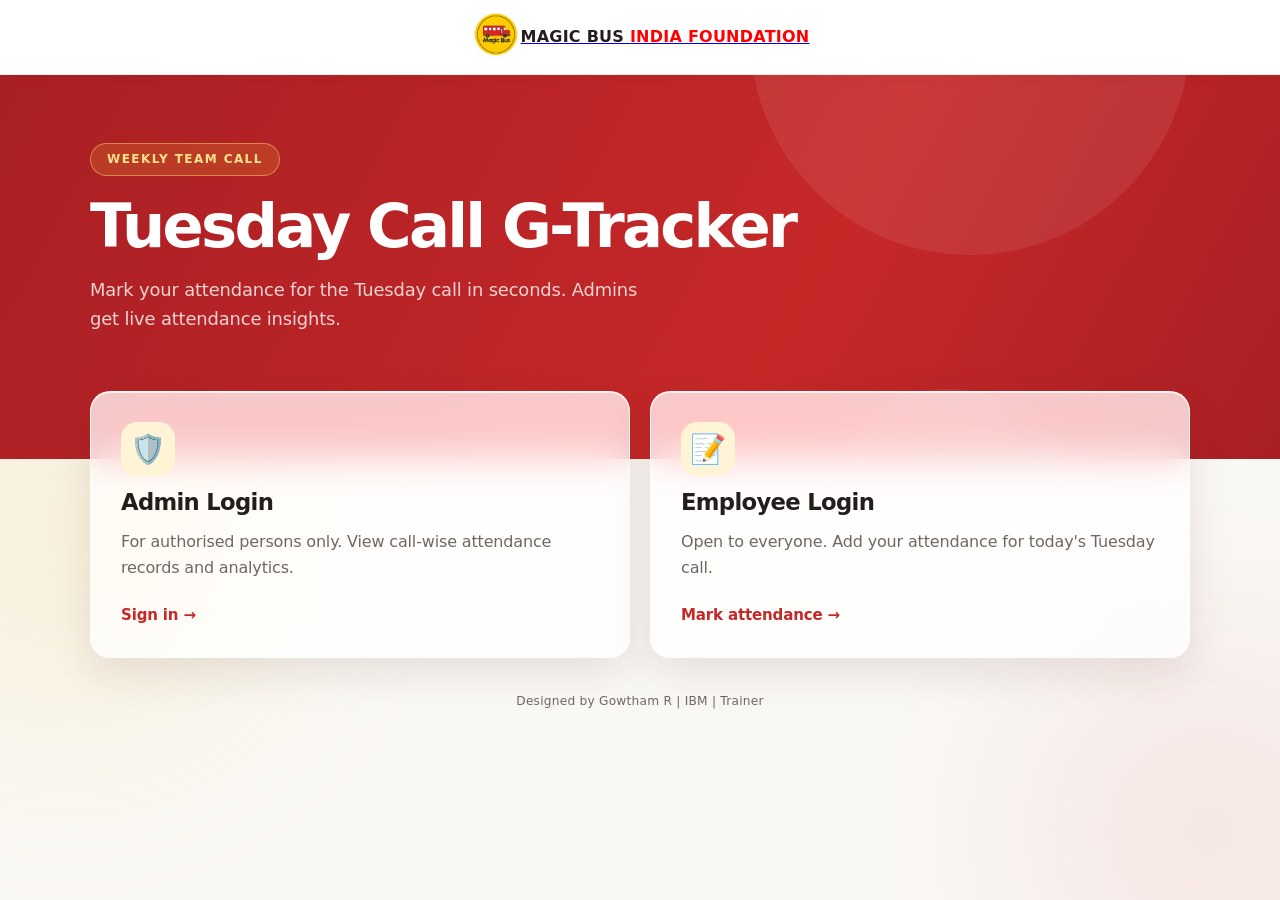
<file: index.html>
<!DOCTYPE html>
<html lang="en">
<head>
  <meta charset="UTF-8">
  <meta name="viewport" content="width=device-width, initial-scale=1">
  <title>Tuesday Call G-Tracker | Magic Bus India Foundation</title>
  <link rel="stylesheet" href="styles.css">
</head>
<body>

  <!-- Logo banner: place your logo file next to this page as magic-bus-logo.png -->
  <header class="logo-banner">
    <a href="https://www.magicbus.org/">
      <img src="magic-bus-logo.png" alt="Magic Bus India Foundation"
         onerror="this.style.display='none';this.nextElementSibling.style.display='flex';">
    </a>
    <a href="https://www.magicbus.org/">
       <div class="logo-fallback"><span>Magic Bus <b style="color: red; ">India Foundation</b></span></div>
    </a>
  </header>

  <section class="hero">
    <span class="eyebrow">Weekly Team Call</span>
    <h1>Tuesday Call G-Tracker</h1>
    <p>Mark your attendance for the Tuesday call in seconds. Admins get live attendance insights.</p>
  </section>

  <main class="container pull-up">
    <div class="options">
      <a class="glass option-card" href="admin.html">
        <div class="option-icon">🛡️</div>
        <h2>Admin Login</h2>
        <p>For authorised persons only. View call-wise attendance records and analytics.</p>
        <span class="go">Sign in &rarr;</span>
      </a>
      <a class="glass option-card" href="employee.html">
        <div class="option-icon"> 📝</div>
        <h2>Employee Login</h2>
        <p>Open to everyone. Add your attendance for today's Tuesday call.</p>
        <span class="go">Mark attendance &rarr;</span>
      </a>
    </div>
    <div class="logo-banner-credit">
     <h6>
      Designed by Gowtham R | IBM | Trainer
     </h6>
    </div>
  </main>

</body>
</html>
</file>
<file: styles.css>
:root {
  --yellow: #edba01;
  --yellow-soft: #FFF4CC;
  --red: #fee102;
  --red-dark: #ead5d6;
  --ink: #1E1B1B;
  --muted: #6B6464;
  --line: rgba(30, 27, 27, 0.10);
  --glass: rgba(255, 255, 255, 0.62);
  --glass-border: rgba(255, 255, 255, 0.85);
  --radius: 22px;
  --shadow: 0 18px 50px rgba(227, 30, 36, 0.14);
}

* { box-sizing: border-box; margin: 0; padding: 0; }
html { -webkit-text-size-adjust: 100%; }

body {
  font-family: "Inter", "Segoe UI", system-ui, -apple-system, Roboto, sans-serif;
  background: #ffffff;
  color: var(--ink);
  min-height: 100vh;
  line-height: 1.5;
  position: relative;
  overflow-x: hidden;
}

/* soft decorative glows (page stays white) */
body::before, body::after {
  content: "";
  position: fixed;
  z-index: -1;
  border-radius: 50%;
  filter: blur(90px);
  opacity: .28;
  pointer-events: none;
}
body::before { width: 420px; height: 420px; background: var(--yellow); top: 35%; left: -140px; }
body::after  { width: 380px; height: 380px; background: var(--red); bottom: -120px; right: -120px; opacity: .16; }

/* ---------- Logo banner ---------- */
.logo-banner {
  background: #fff;
  border-bottom: 1px solid var(--line);
  display: flex;
  align-items: center;
  justify-content: center;
  padding: 14px 20px;
  position: sticky;
  top: 0;
  z-index: 20;
}
.logo-banner-credit {
  margin-top: 20px;
  border-bottom: 1px solid var(--line);
  display: flex;
  align-items: center;
  justify-content: center;
  padding: 14px 20px;
  position: sticky;
  top: 0;
  z-index: 20;
}

.logo-banner img { height: 54px; width: auto; max-width: 70vw; object-fit: contain; display: block; }
.logo-fallback {
  align-items: center;
  gap: 10px;
  color: red;
  font-weight: 800;
  letter-spacing: .04em;
  font-size: 1.15rem;
  text-transform: uppercase;
}
.logo-fallback .dot {
  width: 38px; height: 38px; border-radius: 12px;
  background: linear-gradient(135deg, var(--yellow), var(--red));
  display: grid; place-items: center; color: #fff; font-size: 1.1rem;
}
.logo-fallback b { color: var(--red); }

/* ---------- Hero header ---------- */
.hero {
  background: linear-gradient(120deg, var(--yellow) 0%, #ffe101e0 48%, var(--red) 100%);
  color: #e70606;
  text-align: center;
  padding: 72px 20px 130px;
  position: relative;
  overflow: hidden;
}
.hero.compact { padding: 44px 20px 90px; }
.hero::before, .hero::after {
  content: ""; position: absolute; border-radius: 50%;
  background: rgba(255,255,255,.16); pointer-events: none;
}
.hero::before { width: 360px; height: 360px; top: -140px; left: -90px; }
.hero::after  { width: 300px; height: 300px; bottom: -130px; right: -60px; }
.hero > * { position: relative; z-index: 1; }
.hero .eyebrow {
  display: inline-block;
  padding: 6px 16px; border-radius: 999px;
  background: rgba(255,255,255,.22);
  border: 1px solid rgba(255,255,255,.45);
  backdrop-filter: blur(8px); -webkit-backdrop-filter: blur(8px);
  font-size: .82rem; font-weight: 600; letter-spacing: .08em; text-transform: uppercase;
  margin-bottom: 18px;
}
.hero h1 {
  font-size: clamp(2.2rem, 6.5vw, 4.4rem);
  font-weight: 800; line-height: 1.08; letter-spacing: -.02em;
  text-shadow: 0 4px 24px rgba(120, 10, 10, .25);
}
.hero p { margin: 16px auto 0; max-width: 560px; font-size: clamp(1rem, 2.2vw, 1.2rem); opacity: .95; }

/* ---------- Layout ---------- */
.container { width: min(1100px, 100% - 32px); margin-inline: auto; }
.pull-up { margin-top: -80px; position: relative; z-index: 5; padding-bottom: 60px; }

.glass {
  background: var(--glass);
  backdrop-filter: blur(18px) saturate(160%);
  -webkit-backdrop-filter: blur(18px) saturate(160%);
  border: 1px solid var(--glass-border);
  border-radius: 20px;
  box-shadow: var(--shadow);
}

/* ---------- Landing option cards ---------- */
.options { display: grid; grid-template-columns: repeat(2, 1fr); gap: 24px; }
.option-card {
  padding: 36px 30px; text-decoration: none; color: inherit;
  display: flex; flex-direction: column; gap: 12px;
  transition: transform .25s ease, box-shadow .25s ease;
}
.option-card:hover { transform: translateY(-6px); box-shadow: 0 26px 60px rgba(227, 30, 36, .22); }
.option-icon {
  width: 62px; height: 62px; border-radius: 18px; display: grid; place-items: center;
  font-size: 1.8rem; color: #fff;
  background: linear-gradient(135deg, var(--yellow), var(--red));
  box-shadow: 0 10px 24px rgba(227, 30, 36, .28);
}
.option-card h2 { font-size: 1.5rem; }
.option-card p { color: var(--muted); }
.option-card .go { margin-top: auto; padding-top: 10px; font-weight: 700; color: var(--red); }

/* ---------- Forms ---------- */
.form-card { padding: 34px; width: min(560px, 100%); margin-inline: auto; }
.form-card h2 { font-size: 1.5rem; margin-bottom: 4px; }
.form-card .sub { color: var(--muted); margin-bottom: 22px; }
.field { margin-bottom: 18px; }
label { display: block; font-weight: 600; font-size: .9rem; margin-bottom: 6px; }
input, select {
  width: 100%; padding: 13px 15px; font-size: 1rem; font-family: inherit;
  border: 1.5px solid var(--line); border-radius: 14px;
  background: rgba(255,255,255,.85); color: var(--ink);
  transition: border-color .2s, box-shadow .2s;
}
input:focus, select:focus { outline: none; border-color: var(--red); box-shadow: 0 0 0 4px rgba(227, 30, 36, .12); }
input[readonly] { background: var(--yellow-soft); font-weight: 600; }

.btn {
  display: inline-flex; align-items: center; justify-content: center; gap: 8px;
  padding: 13px 24px; font-size: 1rem; font-weight: 700; font-family: inherit;
  border: none; border-radius: 14px; cursor: pointer; text-decoration: none;
  color: #fff; background: linear-gradient(120deg, var(--red), #FF5A1F);
  box-shadow: 0 10px 24px rgba(227, 30, 36, .28);
  transition: transform .15s, box-shadow .2s, opacity .2s;
}
.btn:hover { transform: translateY(-2px); }
.btn:disabled { opacity: .6; cursor: not-allowed; transform: none; }
.btn.block { width: 100%; }
.btn.ghost { background: rgba(255,255,255,.8); color: var(--ink); border: 1.5px solid var(--line); box-shadow: none; }
.btn.yellow { background: linear-gradient(120deg, var(--yellow), #FFA81F); color: #3a2a00; box-shadow: 0 10px 24px rgba(255, 194, 14, .35); }
.btn.small { padding: 8px 14px; font-size: .88rem; border-radius: 10px; }
.btn.danger-link { background: none; color: var(--red); box-shadow: none; padding: 6px 10px; }

.link { color: var(--red); font-weight: 600; background: none; border: none; cursor: pointer; font-size: .92rem; font-family: inherit; text-decoration: none; }
.link:hover { text-decoration: underline; }
.back { display: inline-block; margin-bottom: 18px; }

.msg { padding: 12px 14px; border-radius: 12px; font-size: .92rem; margin-bottom: 16px; display: none; }
.msg.show { display: block; }
.msg.error { background: #FDE8E9; color: var(--red-dark); border: 1px solid #F7B9BC; }
.msg.ok { background: #E7F7EC; color: #11692F; border: 1px solid #A8DDB9; }

.success { text-align: center; padding: 10px 0; }
.success .tick {
  width: 78px; height: 78px; margin: 0 auto 16px; border-radius: 50%;
  display: grid; place-items: center; font-size: 2.2rem; color: #fff;
  background: linear-gradient(135deg, #2BB673, #12894F);
  box-shadow: 0 12px 28px rgba(18, 137, 79, .35);
}

/* ---------- Admin dashboard ---------- */
.topbar { display: flex; flex-wrap: wrap; gap: 12px; align-items: center; justify-content: space-between; margin-bottom: 22px; }
.topbar .who { color: var(--muted); font-size: .92rem; }
.topbar .who b { color: var(--ink); }
.actions { display: flex; flex-wrap: wrap; gap: 10px; }

.stats { display: grid; grid-template-columns: repeat(4, 1fr); gap: 18px; margin-bottom: 24px; }
.stat { padding: 22px; }
.stat .label { color: var(--muted); font-size: .85rem; font-weight: 600; text-transform: uppercase; letter-spacing: .05em; }
.stat .value { font-size: 2.2rem; font-weight: 800; margin-top: 4px; background: linear-gradient(120deg, var(--red), #FF8A1F); -webkit-background-clip: text; background-clip: text; color: transparent; }
.stat .hint { color: var(--muted); font-size: .82rem; }

.panel { padding: 26px; margin-bottom: 24px; }
.panel h3 { font-size: 1.2rem; margin-bottom: 4px; }
.panel .sub { color: var(--muted); font-size: .9rem; margin-bottom: 18px; }
.panel-head { display: flex; flex-wrap: wrap; gap: 12px; justify-content: space-between; align-items: end; margin-bottom: 14px; }
.panel-head .sub { margin-bottom: 0; }

.chart { display: flex; align-items: flex-end; gap: 12px; height: 220px; overflow-x: auto; padding: 8px 4px 0; }
.bar-col { flex: 1 0 54px; display: flex; flex-direction: column; align-items: center; justify-content: flex-end; height: 100%; }
.bar-val { font-size: .8rem; font-weight: 700; margin-bottom: 4px; }
.bar {
  width: 100%; max-width: 54px; min-height: 4px; border-radius: 10px 10px 4px 4px;
  background: linear-gradient(180deg, var(--yellow), var(--red));
  transition: height .5s ease;
}
.bar-label { font-size: .75rem; color: var(--muted); margin-top: 8px; white-space: nowrap; }

.settings-row { display: flex; flex-wrap: wrap; gap: 10px; align-items: end; }
.settings-row .field { margin-bottom: 0; flex: 1 1 180px; max-width: 260px; }

.table-wrap { overflow-x: auto; border-radius: 14px; }
table { width: 100%; border-collapse: collapse; font-size: .93rem; }
th, td { text-align: left; padding: 11px 12px; border-bottom: 1px solid var(--line); white-space: nowrap; }
th { font-size: .78rem; text-transform: uppercase; letter-spacing: .05em; color: var(--muted); }

.call { border: 1px solid var(--line); border-radius: 16px; background: rgba(255,255,255,.7); margin-bottom: 12px; overflow: hidden; }
.call summary {
  list-style: none; cursor: pointer; padding: 16px 18px;
  display: flex; flex-wrap: wrap; gap: 8px 16px; align-items: center; justify-content: space-between;
}
.call summary::-webkit-details-marker { display: none; }
.call summary .title { font-weight: 800; font-size: 1.05rem; }
.call summary .date { color: var(--muted); font-size: .9rem; }
.pill { display: inline-block; padding: 4px 12px; border-radius: 999px; font-size: .82rem; font-weight: 700; background: var(--yellow-soft); color: #7a5600; }
.pill.red { background: #FDE8E9; color: var(--red-dark); }
.call .body { padding: 0 18px 16px; }

.search { max-width: 280px; }
.empty { text-align: center; color: var(--muted); padding: 30px 10px; }

.hidden { display: none !important; }
.spinner { width: 22px; height: 22px; border-radius: 50%; border: 3px solid rgba(255,255,255,.5); border-top-color: #fff; animation: spin .7s linear infinite; }
@keyframes spin { to { transform: rotate(360deg); } }

/* ---------- Responsive ---------- */
@media (max-width: 900px) {
  .stats { grid-template-columns: repeat(2, 1fr); }
}
@media (max-width: 640px) {
  .logo-banner img { height: 44px; }
  .hero { padding: 48px 16px 110px; }
  .hero.compact { padding: 34px 16px 80px; }
  .options { grid-template-columns: 1fr; gap: 16px; }
  .option-card { padding: 26px 22px; }
  .form-card { padding: 24px 20px; }
  .panel { padding: 20px 16px; }
  .stat { padding: 16px; }
  .stat .value { font-size: 1.7rem; }
  .pull-up { margin-top: -64px; }
  .topbar { flex-direction: column; align-items: flex-start; }
  .search { max-width: 100%; width: 100%; }
}
@media (max-width: 380px) {
  .stats { grid-template-columns: 1fr; }
}
@media (min-width: 1400px) {
  .container { width: min(1240px, 100% - 64px); }
}
@media (prefers-reduced-motion: reduce) {
  * { transition: none !important; animation: none !important; }
}

/* ---------- Magic Bus visual refresh ---------- */
:root {
  --yellow: #f4c430;
  --yellow-soft: #fff5d6;
  --red: #c62828;
  --red-dark: #8f1d1d;
  --ink: #241d1b;
  --muted: #716762;
  --line: rgba(63, 42, 34, .13);
  --glass: rgba(255, 255, 255, .96);
  --glass-border: rgba(255, 255, 255, .9);
  --radius: 20px;
  --shadow: 0 14px 38px rgba(83, 43, 26, .09);
}

body {
  font-family: "Inter", "Segoe UI", system-ui, -apple-system, Roboto, sans-serif;
  background: #faf8f5;
  line-height: 1.6;
  letter-spacing: -.01em;
}
body::before, body::after { filter: blur(100px); opacity: .12; }
body::before { background: var(--yellow); }
body::after { background: var(--red); opacity: .08; }

.logo-banner {
  background: rgba(255,255,255,.94);
  border-bottom-color: rgba(63,42,34,.08);
  padding: 12px 20px;
  box-shadow: 0 2px 14px rgba(50,30,20,.035);
}
.logo-banner img { height: 50px; }
.logo-fallback { color: var(--ink); font-size: 1rem; letter-spacing: .015em; }
.logo-fallback b { color: var(--red); }
.logo-banner-credit {
  position: static;
  border: 0;
  color: var(--muted);
  padding: 24px 12px 0;
  margin-top: 10px;
}
.logo-banner-credit h6 { font-size: .76rem; font-weight: 500; letter-spacing: .02em; }

.hero {
  color: #fff;
  text-align: left;
  padding: 68px max(24px, calc((100vw - 1100px) / 2)) 126px;
  background: linear-gradient(118deg, #a91f24 0%, #c62828 62%, #a91f24 100%);
}
.hero.compact { padding-top: 42px; padding-bottom: 88px; }
.hero::before, .hero::after { background: rgba(255,255,255,.08); }
.hero::before { width: 440px; height: 440px; top: -260px; left: auto; right: 7%; }
.hero::after { width: 280px; height: 280px; bottom: -210px; right: 15%; }
.hero .eyebrow {
  background: rgba(244,196,48,.16);
  border: 1px solid rgba(255,226,126,.45);
  color: #ffe28a;
  backdrop-filter: none;
  font-size: .75rem;
  font-weight: 700;
  letter-spacing: .12em;
}
.hero h1 {
  max-width: 780px;
  color: #fff;
  font-size: clamp(2.1rem, 5vw, 3.8rem);
  font-weight: 760;
  letter-spacing: -.045em;
  line-height: 1.08;
  text-shadow: none;
}
.hero p { margin: 16px 0 0; max-width: 580px; color: rgba(255,255,255,.84); font-size: clamp(1rem, 1.8vw, 1.12rem); }

.container { width: min(1100px, 100% - 40px); }
.pull-up { margin-top: -68px; padding-bottom: 56px; }
.glass {
  background: var(--glass);
  border-color: rgba(255,255,255,.95);
  border-radius: var(--radius);
  box-shadow: var(--shadow);
  backdrop-filter: blur(12px) saturate(115%);
  -webkit-backdrop-filter: blur(12px) saturate(115%);
}

.options { gap: 20px; }
.option-card {
  min-height: 250px;
  padding: 30px;
  border: 1px solid rgba(63,42,34,.07);
  transition: transform .2s ease, box-shadow .2s ease, border-color .2s ease;
}
.option-card:hover { transform: translateY(-4px); border-color: rgba(198,40,40,.22); box-shadow: 0 20px 46px rgba(83,43,26,.13); }
.option-icon {
  width: 54px; height: 54px; border-radius: 16px;
  color: #5a3910;
  background: var(--yellow-soft);
  box-shadow: none;
}
.option-card h2, .form-card h2 { color: var(--ink); font-size: 1.42rem; font-weight: 720; letter-spacing: -.03em; line-height: 1.25; }
.option-card p { color: var(--muted); line-height: 1.65; }
.option-card .go { color: var(--red); font-size: .94rem; }

.form-card { padding: 34px; border: 1px solid rgba(63,42,34,.07); }
.form-card .sub, .panel .sub { color: var(--muted); line-height: 1.6; }
label { color: #3d332f; font-size: .86rem; font-weight: 650; }
input, select {
  min-height: 48px;
  border: 1px solid rgba(63,42,34,.16);
  border-radius: 12px;
  background: #fff;
  box-shadow: 0 1px 2px rgba(42,24,16,.025);
}
input::placeholder { color: #a19791; }
input:focus, select:focus { border-color: var(--red); box-shadow: 0 0 0 4px rgba(198,40,40,.11); }
input[readonly] { background: #fff8e4; color: #5b451d; }
.btn {
  border-radius: 12px;
  background: var(--red);
  box-shadow: 0 7px 16px rgba(164,31,36,.2);
}
.btn:hover { background: #ad2025; box-shadow: 0 10px 22px rgba(164,31,36,.24); }
.btn.yellow { background: var(--yellow); color: #3f3009; box-shadow: 0 6px 16px rgba(178,133,0,.16); }
.btn.yellow:hover { background: #e7b620; }
.btn.ghost { background: #fff; color: var(--ink); }
.btn.danger-link, .link { color: var(--red); }
.msg.error { color: #851b20; }

.stats { gap: 16px; }
.stat { padding: 22px; border: 1px solid rgba(63,42,34,.07); }
.stat .label { color: #766b66; font-size: .74rem; letter-spacing: .09em; }
.stat .value {
  color: var(--red);
  background: none;
  -webkit-text-fill-color: currentColor;
  font-size: clamp(1.8rem, 3vw, 2.3rem);
  letter-spacing: -.04em;
}
.panel { padding: 26px; border: 1px solid rgba(63,42,34,.07); }
.panel h3 { color: var(--ink); font-size: 1.13rem; font-weight: 720; letter-spacing: -.025em; }
th { color: #746862; }
th, td { padding: 12px 13px; }
.call { background: #fff; border-color: rgba(63,42,34,.1); border-radius: 14px; }
.call summary .title { color: var(--ink); }
.pill { background: #fff4d1; color: #745500; }
.pill.red { background: #fde9e7; color: #992521; }
.bar { background: linear-gradient(180deg, #f4c430, #c62828); }
.topbar .who { font-size: .88rem; }

:focus-visible { outline: 3px solid rgba(198,40,40,.4); outline-offset: 3px; }

@media (max-width: 640px) {
  .hero, .hero.compact { text-align: center; padding: 42px 20px 96px; }
  .hero p { margin-inline: auto; }
  .container { width: min(100% - 28px, 1100px); }
  .option-card { min-height: 0; padding: 24px 22px; }
  .form-card { padding: 24px 20px; }
}

/* ---------- Glass finish and gentle motion ---------- */
.glass {
  background: rgba(255, 255, 255, .76);
  border-color: rgba(255, 255, 255, .88);
  box-shadow: 0 16px 42px rgba(72, 37, 24, .11), inset 0 1px 0 rgba(255,255,255,.78);
  backdrop-filter: blur(18px) saturate(145%);
  -webkit-backdrop-filter: blur(18px) saturate(145%);
}
.option-card, .form-card, .stat, .panel {
  animation: glass-rise .55s cubic-bezier(.2,.7,.2,1) both;
}
.option-card:nth-child(2), .stats .stat:nth-child(2) { animation-delay: .08s; }
.stats .stat:nth-child(3) { animation-delay: .14s; }
.stats .stat:nth-child(4) { animation-delay: .2s; }
.panel { transition: box-shadow .22s ease, border-color .22s ease; }
.panel:hover {
  border-color: rgba(255,255,255,.98);
  box-shadow: 0 19px 48px rgba(72,37,24,.14), inset 0 1px 0 rgba(255,255,255,.9);
}
.btn, .link { transition: color .18s ease, background-color .18s ease, box-shadow .18s ease, transform .18s ease; }
.btn:active { transform: translateY(1px) scale(.99); }

@keyframes glass-rise {
  from { opacity: 0; transform: translateY(12px); }
  to { opacity: 1; transform: translateY(0); }
}

@media (prefers-reduced-motion: reduce) {
  .option-card, .form-card, .stat, .panel { animation: none !important; }
  .panel, .btn, .link, .option-card { transition: none !important; }
}
</file>
